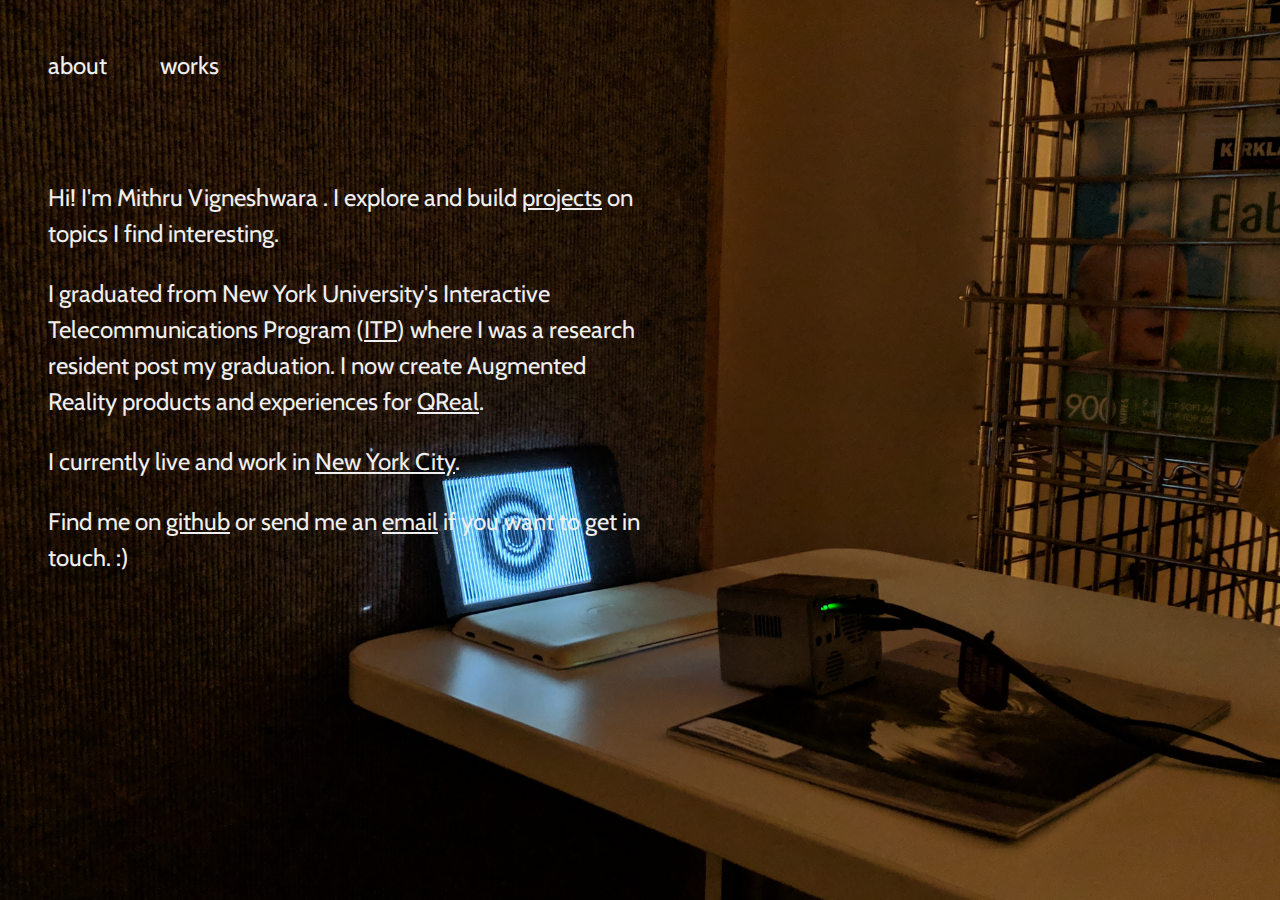
<file: index.html>
<!DOCTYPE html>
  <head> 
    <meta charset="UTF-8">
    <title> Mithru Vigneshwara </title>
    <link rel="stylesheet" type="text/css" href="main.css">
	<link href="https://fonts.googleapis.com/css2?family=Cabin:wght@400;500;700&display=swap" rel="stylesheet">
    <link rel="apple-touch-icon" sizes="180x180" href="/favicon_io/apple-touch-icon.png">
    <link rel="icon" type="image/png" sizes="32x32" href="/favicon_io/favicon-32x32.png">
    <link rel="icon" type="image/png" sizes="16x16" href="/favicon_io/favicon-16x16.png">
    <link rel="manifest" href="/favicon_io/site.webmanifest">
  </head>

  <body>
    <nav>
      <a class="main-nav-item" href="/">About</a>
      <a class="main-nav-item" href="/works/">Works</a>
    </nav>
	<div class="content">
		<p> Hi! I'm <a href="http://3d.mithru.com/model/"> Mithru Vigneshwara </a>. I explore and build <span class="link"><a href="/works">projects</a></span> on topics I find interesting. </p>

		<p> I graduated from New York University's Interactive Telecommunications Program (<span class="link"><a href="https://tisch.nyu.edu/itp" target="_blank">ITP</a></span>) where I was a research resident post my graduation. I now create Augmented Reality  products and experiences for <span class="link"><a href="https://www.qreal.io/" target="_blank">QReal</a></span>.</p> 

		<p>  I currently live and work in <span class="link"><a href="https://www.instagram.com/100storywalkup/" target="_blank">New York City</a></span>. </p>

		<p>  Find me on <span class="link"><a href="https://github.com/mithru" target="_blank">github</a></span> or send me an <span class="link"><a href="#">email</a></span> if you want to get in touch. :) </p>

	</div>
  </body>
</html>
</file>
<file: main.css>
html body{
  margin: 0;
  min-width:100%;
  min-height: 100%;
  width: 100%;
  height: 100%;
  color: #efefef;
  padding: 0;
  font-family: 'Cabin', sans-serif;
  line-height:1.5em;
  background-image: url("/images/kinegrams.jpg");
  background-position: center center;
  background-repeat: no-repeat;
  background-attachment: fixed;
  background-size: cover;
}

.content:hover {
	background-color: rgba(0,0,0,0.75);
}

/* If the screen size is 601px wide or more, set the font-size of <div> to 80px */
@media screen and (orientation: landscape){
  html body {
    font-size: 1.5em;
  line-height:1.5em;
  }
	.content {
		max-width:600px;
		margin:2em;
	}
}

/* If the screen size is 600px wide or less, set the font-size of <div> to 30px */
@media screen and (orientation: portrait){
  html body {
    font-size: 2.5em;
  line-height:2em;
  }
	.content {
		text-shadow: 0px 0px 25px black;
		max-width:100%;
		margin:2em;
	}
}

a {
    color: #efefef;
    text-decoration: none;
    /* font-size: 1em; */
}

.main-nav-item{
	margin-right:2em;
}

a:hover
{
     background-color:#efefef;
     color:#010101;
     text-decoration:none;
     cursor:pointer;
}

nav {
	padding:2em;
  text-transform: lowercase;
}

body > .content:before {
 -webkit-filter: blur(12px);
  filter: blur(12px);
}

.link {
	text-decoration:underline;
}
</file>
